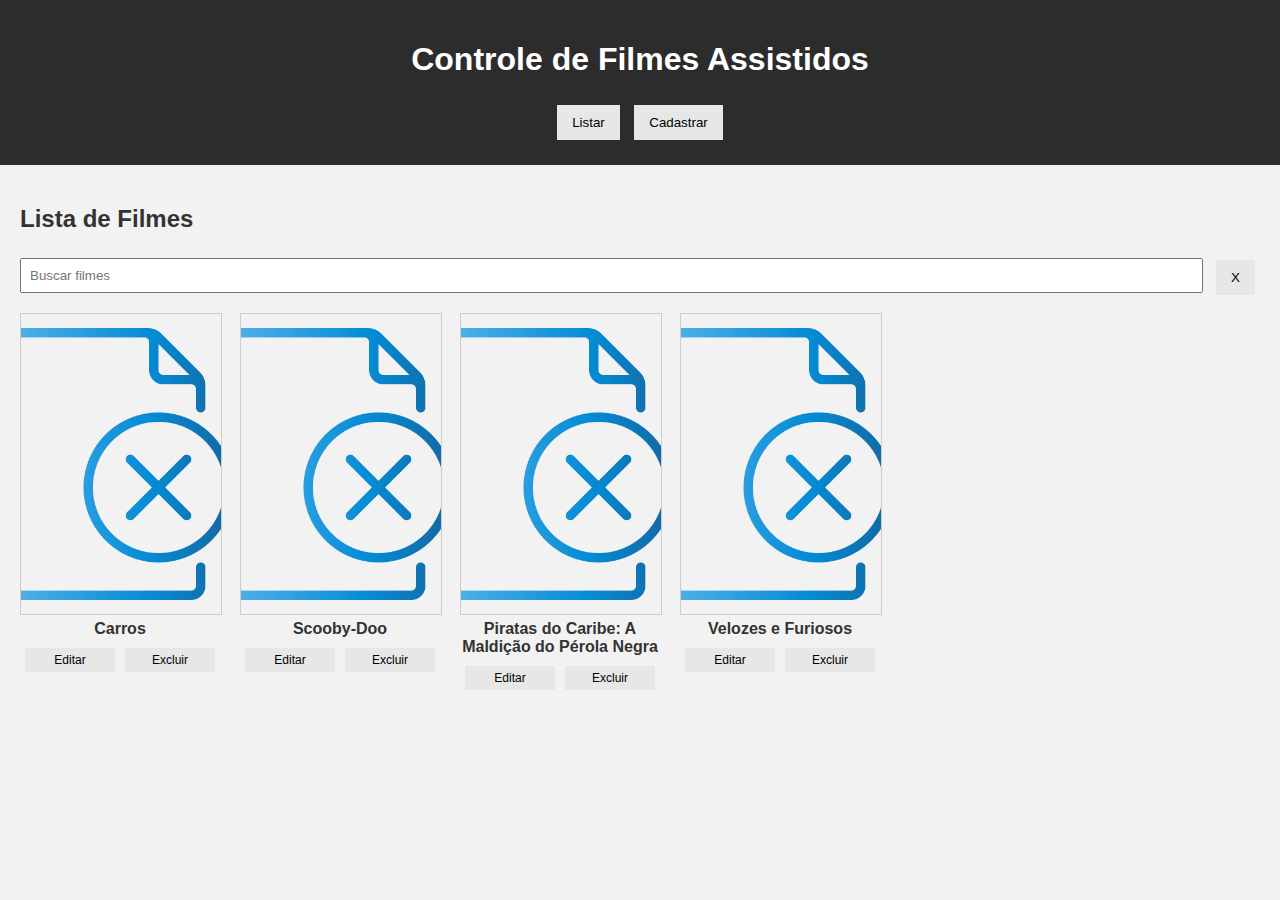
<file: docs/Index.html>
<!DOCTYPE html>
<html lang="pt-BR">
<head>
  <meta charset="UTF-8">
  <meta name="viewport" content="width=device-width, initial-scale=1.0">
  <title>Controle de Filmes Assistidos</title>
  <link rel="stylesheet" href="css/style.css">
</head>
<body onload="mostrarTela('listar')">
  <header>
    <h1>Controle de Filmes Assistidos</h1>
    <nav>
      <button onclick="mostrarTela('listar')">Listar</button>
      <button onclick="mostrarTela('cadastrar')">Cadastrar</button>
    </nav>
  </header>

  <main id="conteudo-principal">
  </main>

  <script src="js/script.js"></script>
</body>
</html>
</file>
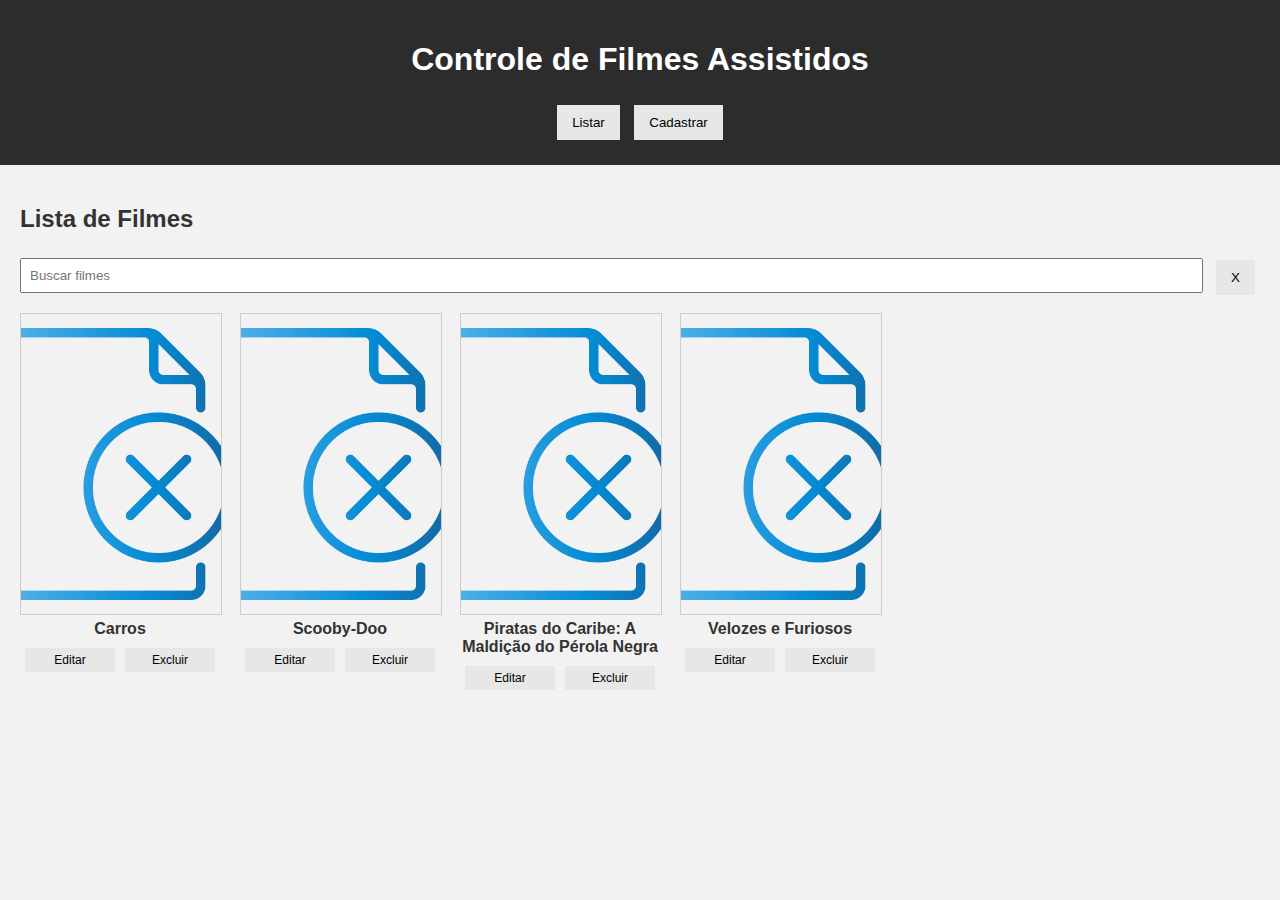
<file: docs/index.html>
<!DOCTYPE html>
<html lang="pt-BR">
<head>
  <meta charset="UTF-8">
  <meta name="viewport" content="width=device-width, initial-scale=1.0">
  <title>Controle de Filmes Assistidos</title>
  <link rel="stylesheet" href="css/style.css">
</head>
<body onload="mostrarTela('listar')">
  <header>
    <h1>Controle de Filmes Assistidos</h1>
    <nav>
      <button onclick="mostrarTela('listar')">Listar</button>
      <button onclick="mostrarTela('cadastrar')">Cadastrar</button>
    </nav>
  </header>

  <main id="conteudo-principal">
  </main>

  <script src="js/script.js"></script>
</body>
</html>
</file>
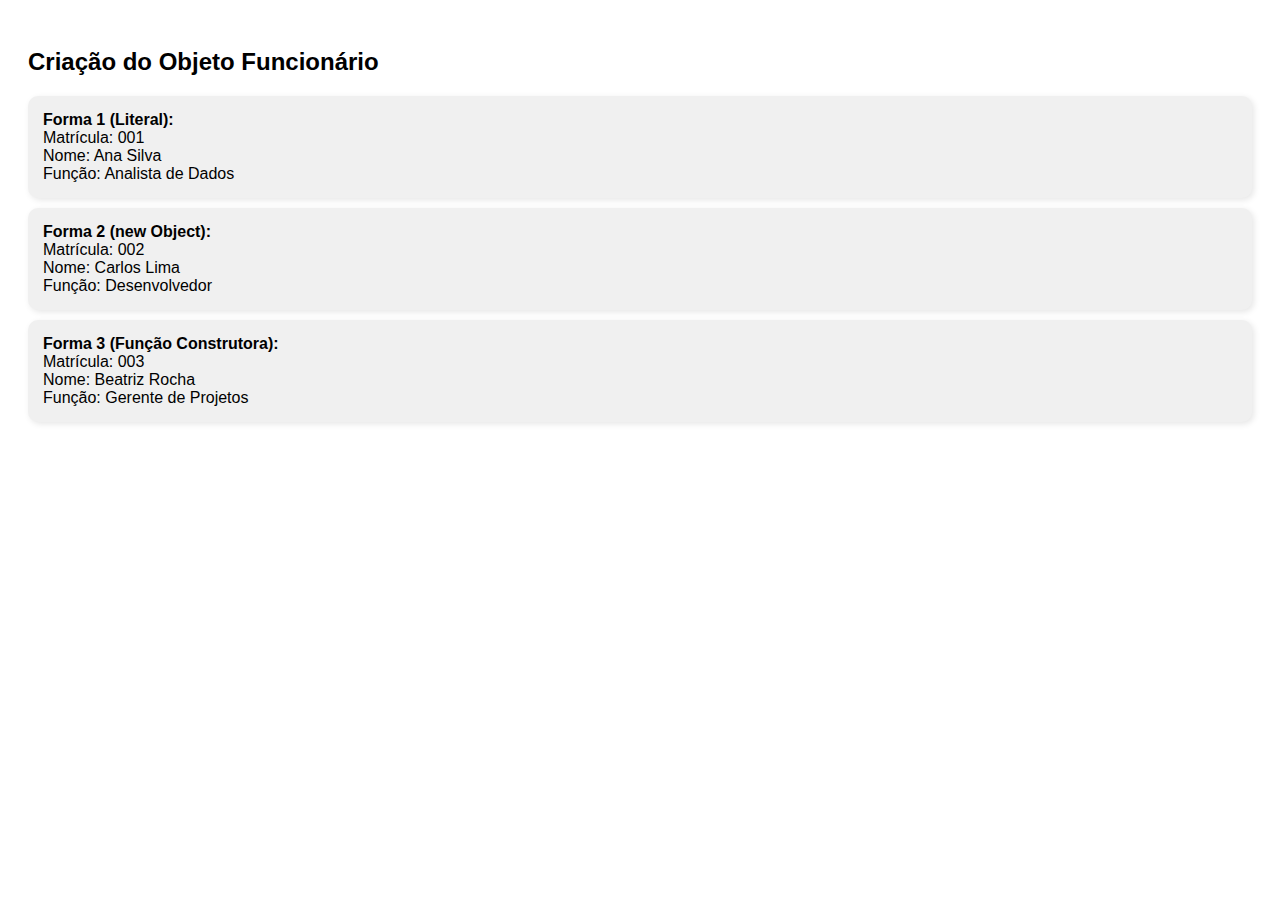
<file: Atividade11/Atividade11.html>
<!DOCTYPE html>
<html lang="pt-br">
<head>
  <meta charset="UTF-8">
  <title>Objeto Funcionário</title>
  <style>
    body {
      font-family: Arial, sans-serif;
      padding: 20px;
    }
    .card {
      background: #f0f0f0;
      padding: 15px;
      margin-bottom: 10px;
      border-radius: 10px;
      box-shadow: 2px 2px 6px rgba(0,0,0,0.1);
    }
  </style>
</head>
<body>

  <h2>Criação do Objeto Funcionário</h2>

  <div class="card" id="forma1"></div>
  <div class="card" id="forma2"></div>
  <div class="card" id="forma3"></div>

  <script>
    // Forma 1: Usando notação literal
    const funcionario1 = {
      matricula: '001',
      nome: 'Ana Silva',
      funcao: 'Analista de Dados'
    };

    document.getElementById("forma1").innerHTML = `
      <strong>Forma 1 (Literal):</strong><br>
      Matrícula: ${funcionario1.matricula}<br>
      Nome: ${funcionario1.nome}<br>
      Função: ${funcionario1.funcao}
    `;

    const funcionario2 = new Object();
    funcionario2.matricula = '002';
    funcionario2.nome = 'Carlos Lima';
    funcionario2.funcao = 'Desenvolvedor';

    document.getElementById("forma2").innerHTML = `
      <strong>Forma 2 (new Object):</strong><br>
      Matrícula: ${funcionario2.matricula}<br>
      Nome: ${funcionario2.nome}<br>
      Função: ${funcionario2.funcao}
    `;


    function Funcionario(matricula, nome, funcao) {
      this.matricula = matricula;
      this.nome = nome;
      this.funcao = funcao;
    }

    const funcionario3 = new Funcionario('003', 'Beatriz Rocha', 'Gerente de Projetos');

    document.getElementById("forma3").innerHTML = `
      <strong>Forma 3 (Função Construtora):</strong><br>
      Matrícula: ${funcionario3.matricula}<br>
      Nome: ${funcionario3.nome}<br>
      Função: ${funcionario3.funcao}
    `;
  </script>

</body>
</html>
</file>
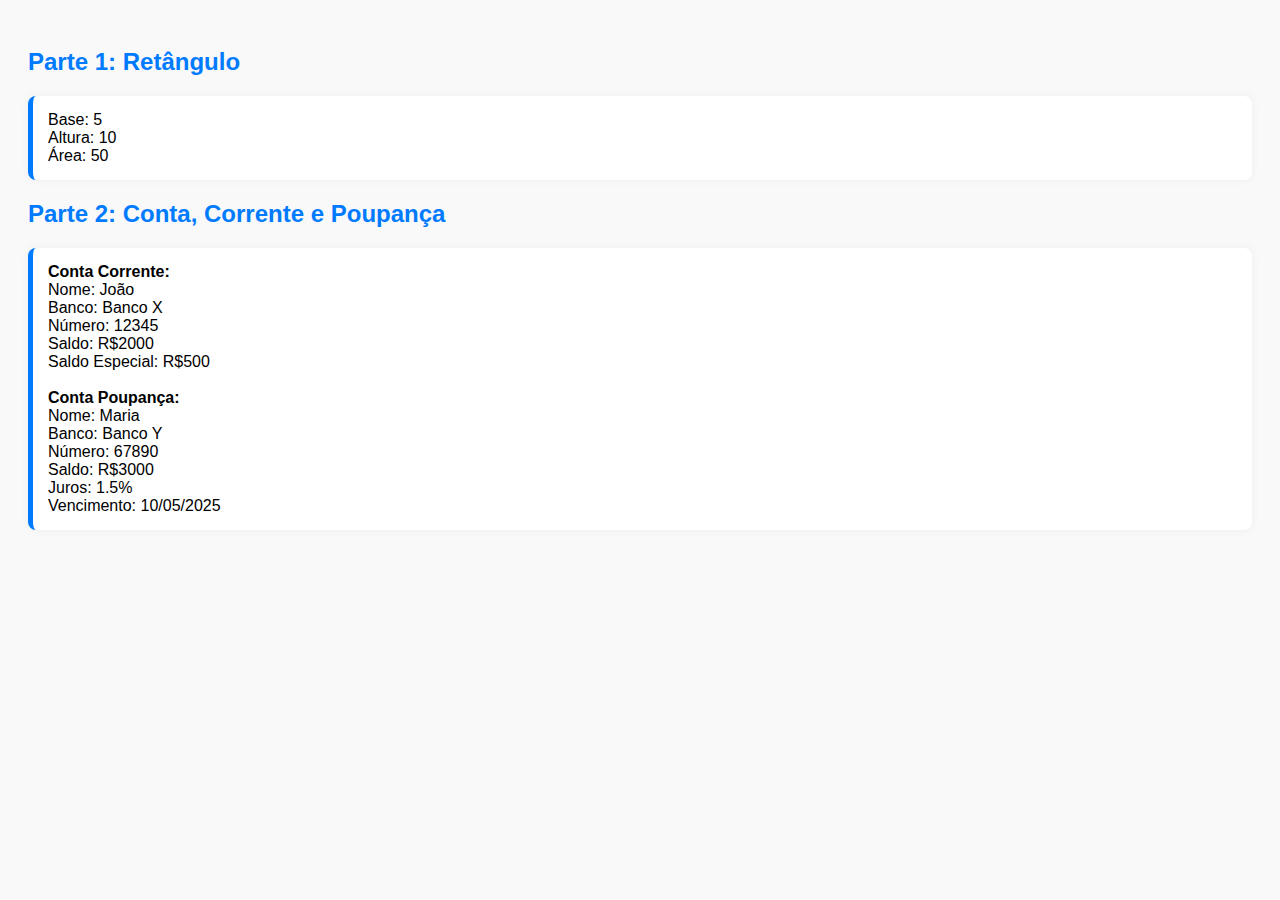
<file: Atividade12/Atividade12.html>
<!DOCTYPE html>
<html lang="pt-br">
<head>
  <meta charset="UTF-8">
  <title>Atividade PWEB</title>
  <style>
    body { font-family: Arial, sans-serif; padding: 20px; background: #f9f9f9; }
    .card {
      background: #fff;
      padding: 15px;
      margin-bottom: 20px;
      border-left: 5px solid #007BFF;
      border-radius: 8px;
      box-shadow: 0 0 10px rgba(0,0,0,0.05);
    }
    h2 { color: #007BFF; }
  </style>
</head>
<body>

  <h2>Parte 1: Retângulo</h2>
  <div class="card" id="retangulo"></div>

  <h2>Parte 2: Conta, Corrente e Poupança</h2>
  <div class="card" id="contas"></div>

  <script>

    function Retangulo(x, y) {
      this.base = x;
      this.altura = y;
      this.calcularArea = function() {
        return this.base * this.altura;
      }
    }

    const ret = new Retangulo(5, 10);
    document.getElementById("retangulo").innerHTML = `
      Base: ${ret.base} <br>
      Altura: ${ret.altura} <br>
      Área: ${ret.calcularArea()}
    `;

 
    class Conta {
      constructor(nome, banco, numero, saldo) {
        this._nome = nome;
        this._banco = banco;
        this._numero = numero;
        this._saldo = saldo;
      }

      get nome() { return this._nome; }
      set nome(n) { this._nome = n; }

      get banco() { return this._banco; }
      set banco(b) { this._banco = b; }

      get numero() { return this._numero; }
      set numero(n) { this._numero = n; }

      get saldo() { return this._saldo; }
      set saldo(s) { this._saldo = s; }

      mostrarDados() {
        return `
          Nome: ${this._nome}<br>
          Banco: ${this._banco}<br>
          Número: ${this._numero}<br>
          Saldo: R$${this._saldo}
        `;
      }
    }

    class Corrente extends Conta {
      constructor(nome, banco, numero, saldo, saldoEspecial) {
        super(nome, banco, numero, saldo);
        this._saldoEspecial = saldoEspecial;
      }

      get saldoEspecial() { return this._saldoEspecial; }
      set saldoEspecial(v) { this._saldoEspecial = v; }

      mostrarDados() {
        return super.mostrarDados() + `<br>Saldo Especial: R$${this._saldoEspecial}`;
      }
    }

    class Poupanca extends Conta {
      constructor(nome, banco, numero, saldo, juros, dataVencimento) {
        super(nome, banco, numero, saldo);
        this._juros = juros;
        this._dataVencimento = dataVencimento;
      }

      get juros() { return this._juros; }
      set juros(j) { this._juros = j; }

      get dataVencimento() { return this._dataVencimento; }
      set dataVencimento(d) { this._dataVencimento = d; }

      mostrarDados() {
        return super.mostrarDados() + `<br>Juros: ${this._juros}%<br>Vencimento: ${this._dataVencimento}`;
      }
    }

   
    const corrente = new Corrente("João", "Banco X", "12345", 2000, 500);
    const poupanca = new Poupanca("Maria", "Banco Y", "67890", 3000, 1.5, "10/05/2025");

    document.getElementById("contas").innerHTML = `
      <strong>Conta Corrente:</strong><br>${corrente.mostrarDados()}<br><br>
      <strong>Conta Poupança:</strong><br>${poupanca.mostrarDados()}
    `;
  </script>

</body>
</html>
</file>
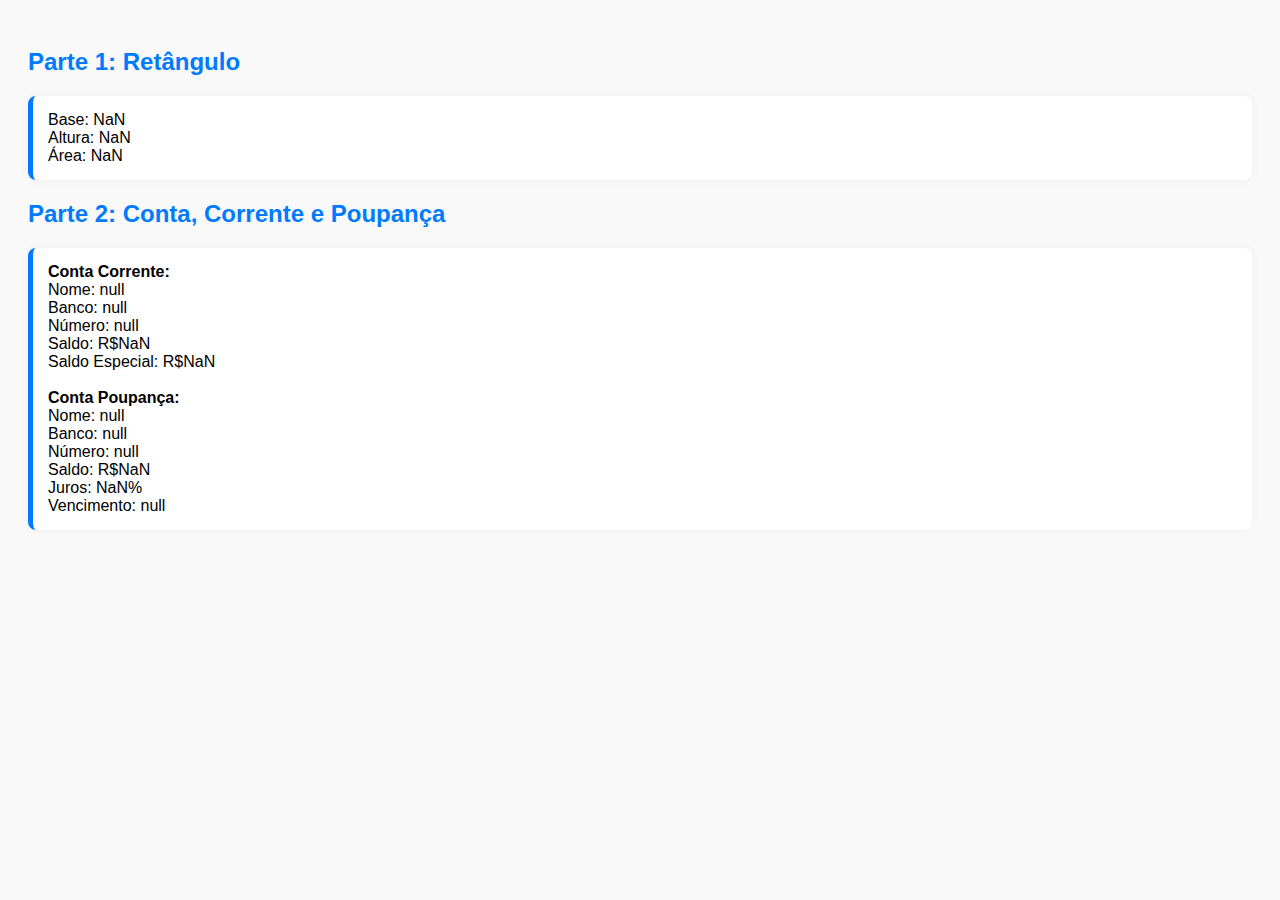
<file: Atividade12/teste.html>
<!DOCTYPE html>
<html lang="pt-br">
<head>
  <meta charset="UTF-8">
  <title>Atividade PWEB</title>
  <style>
    body { font-family: Arial, sans-serif; padding: 20px; background: #f9f9f9; }
    .card {
      background: #fff;
      padding: 15px;
      margin-bottom: 20px;
      border-left: 5px solid #007BFF;
      border-radius: 8px;
      box-shadow: 0 0 10px rgba(0,0,0,0.05);
    }
    h2 { color: #007BFF; }
  </style>
</head>
<body>

  <h2>Parte 1: Retângulo</h2>
  <div class="card" id="retangulo"></div>

  <h2>Parte 2: Conta, Corrente e Poupança</h2>
  <div class="card" id="contas"></div>

  <script>
    // === Parte 1: Retângulo ===
    function Retangulo(x, y) {
      this.base = x;
      this.altura = y;
      this.calcularArea = function() {
        return this.base * this.altura;
      }
    }

    let base = parseFloat(prompt("Digite a base do retângulo:"));
    let altura = parseFloat(prompt("Digite a altura do retângulo:"));

    const ret = new Retangulo(base, altura);
    document.getElementById("retangulo").innerHTML = `
      Base: ${ret.base} <br>
      Altura: ${ret.altura} <br>
      Área: ${ret.calcularArea()}
    `;

    // === Parte 2: Conta com herança ===
    class Conta {
      constructor(nome, banco, numero, saldo) {
        this._nome = nome;
        this._banco = banco;
        this._numero = numero;
        this._saldo = saldo;
      }

      get nome() { return this._nome; }
      set nome(n) { this._nome = n; }

      get banco() { return this._banco; }
      set banco(b) { this._banco = b; }

      get numero() { return this._numero; }
      set numero(n) { this._numero = n; }

      get saldo() { return this._saldo; }
      set saldo(s) { this._saldo = s; }

      mostrarDados() {
        return `
          Nome: ${this._nome}<br>
          Banco: ${this._banco}<br>
          Número: ${this._numero}<br>
          Saldo: R$${this._saldo}
        `;
      }
    }

    class Corrente extends Conta {
      constructor(nome, banco, numero, saldo, saldoEspecial) {
        super(nome, banco, numero, saldo);
        this._saldoEspecial = saldoEspecial;
      }

      get saldoEspecial() { return this._saldoEspecial; }
      set saldoEspecial(v) { this._saldoEspecial = v; }

      mostrarDados() {
        return super.mostrarDados() + `<br>Saldo Especial: R$${this._saldoEspecial}`;
      }
    }

    class Poupanca extends Conta {
      constructor(nome, banco, numero, saldo, juros, dataVencimento) {
        super(nome, banco, numero, saldo);
        this._juros = juros;
        this._dataVencimento = dataVencimento;
      }

      get juros() { return this._juros; }
      set juros(j) { this._juros = j; }

      get dataVencimento() { return this._dataVencimento; }
      set dataVencimento(d) { this._dataVencimento = d; }

      mostrarDados() {
        return super.mostrarDados() + `<br>Juros: ${this._juros}%<br>Vencimento: ${this._dataVencimento}`;
      }
    }

    // Dados via prompt para Corrente
    const nomeC = prompt("Digite o nome do correntista:");
    const bancoC = prompt("Digite o banco:");
    const numeroC = prompt("Digite o número da conta:");
    const saldoC = parseFloat(prompt("Digite o saldo da conta:"));
    const especial = parseFloat(prompt("Digite o saldo especial:"));
    const corrente = new Corrente(nomeC, bancoC, numeroC, saldoC, especial);

    // Dados via prompt para Poupança
    const nomeP = prompt("Digite o nome da poupanca:");
    const bancoP = prompt("Digite o banco:");
    const numeroP = prompt("Digite o número da conta:");
    const saldoP = parseFloat(prompt("Digite o saldo da conta:"));
    const juros = parseFloat(prompt("Digite o valor de juros:"));
    const vencimento = prompt("Digite a data de vencimento:");
    const poupanca = new Poupanca(nomeP, bancoP, numeroP, saldoP, juros, vencimento);

   
    document.getElementById("contas").innerHTML = `
      <strong>Conta Corrente:</strong><br>${corrente.mostrarDados()}<br><br>
      <strong>Conta Poupança:</strong><br>${poupanca.mostrarDados()}
    `;
  </script>

</body>
</html>
</file>
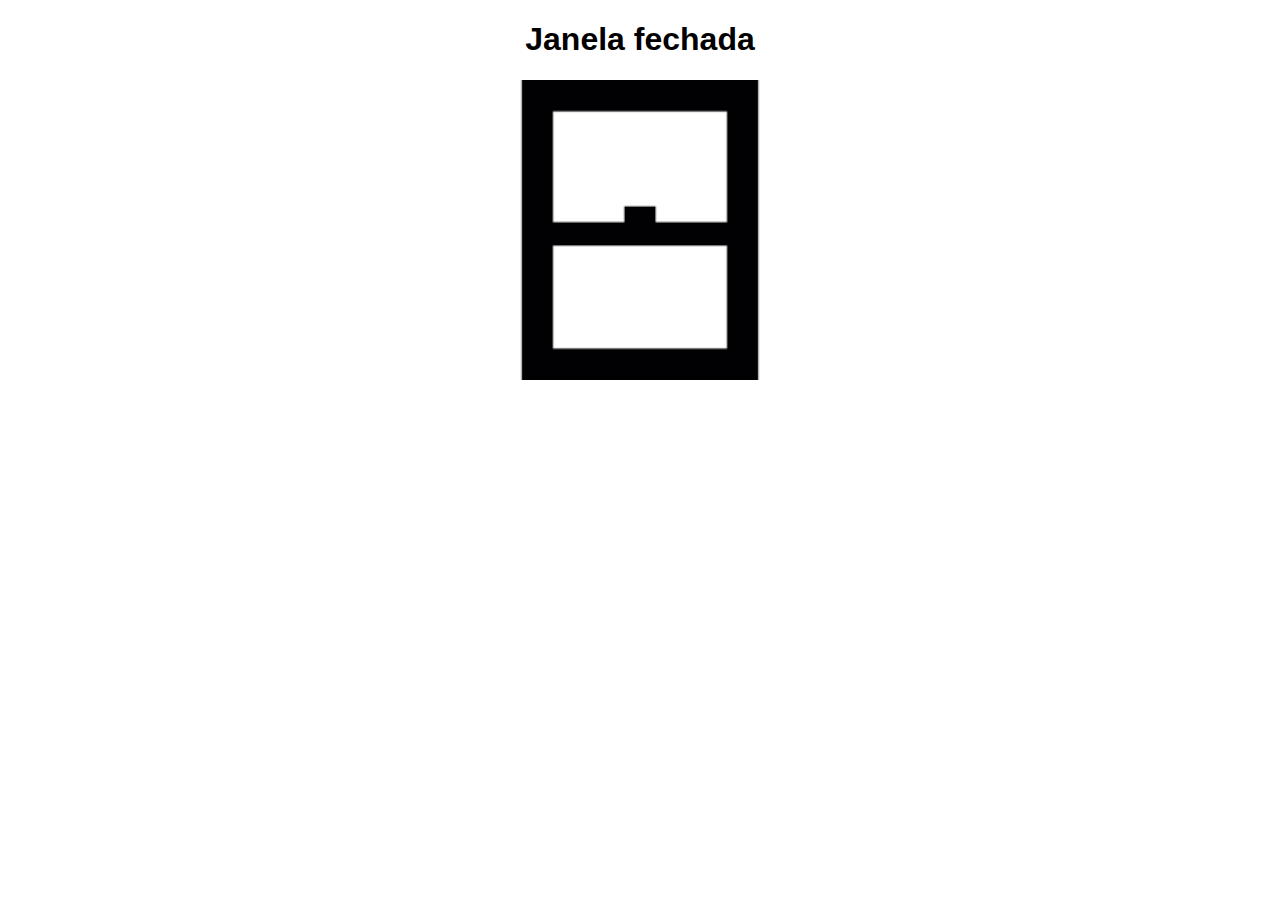
<file: Atividade13/Atividade13.html>
<!DOCTYPE html>
<html lang="pt-BR">
<head>
  <meta charset="UTF-8">
  <title>Janela Interativa</title>
  <style>
    body {
      text-align: center;
      font-family: Arial, sans-serif;
    }
    img {
      width: 300px;
      cursor: pointer;
    }
  </style>
</head>
<body>

  <h1 id="estado-janela">Janela fechada</h1>
  <img id="imagem-janela" src="janelafechada.png" alt="Janela">

  <script>
    const imagem = document.getElementById("imagem-janela");
    const titulo = document.getElementById("estado-janela");

    let quebrada = false;

    imagem.addEventListener("mouseover", () => {
      if (!quebrada) {
        imagem.src = "janelaaberta.png";
        titulo.textContent = "Janela aberta";
      }
    });

    imagem.addEventListener("mouseout", () => {
      if (!quebrada) {
        imagem.src = "janelafechada.png";
        titulo.textContent = "Janela fechada";
      }
    });

    imagem.addEventListener("click", () => {
      imagem.src = "janelaquebrada.png";
      titulo.textContent = "Janela quebrada";
      quebrada = true;
    });
  </script>

</body>
</html>
</file>
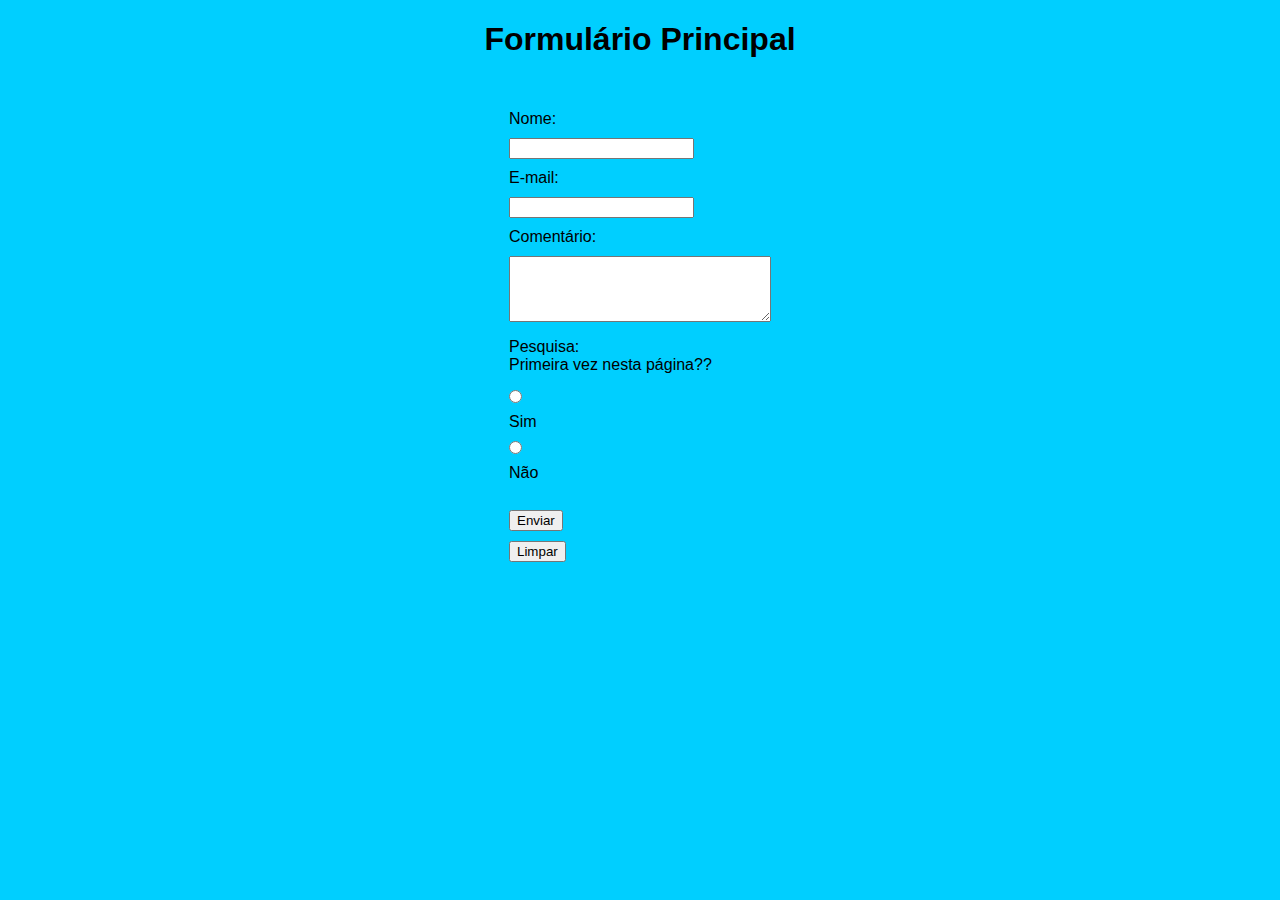
<file: Atividade15/Atividade15.html>
<!DOCTYPE html>
<html lang="pt-br">
<head>
  <meta charset="UTF-8">
  <title>Formulário Principal</title>
  <style>
    body {
      background-color: #00cfff;
      font-family: Arial, sans-serif;
      text-align: center;
    }
    form {
      display: inline-block;
      text-align: left;
      margin-top: 20px;
    }
    label, textarea, input {
      display: block;
      margin: 10px 0;
    }
  </style>
</head>
<body>
  <h1>Formulário Principal</h1>
  <form name="nomeform" onsubmit="return validar()">
    <label>Nome:</label>
    <input type="text" name="nome" />

    <label>E-mail:</label>
    <input type="email" name="email" />

    <label>Comentário:</label>
    <textarea name="comentario" rows="4" cols="30"></textarea>

    <p>Pesquisa:<br>Primeira vez nesta página??</p>
    <input type="radio" name="pesquisa" value="sim" /> Sim
    <input type="radio" name="pesquisa" value="nao" /> Não

    <br><br>
    <input type="submit" value="Enviar" />
    <input type="reset" value="Limpar" />
  </form>

  <script>
    function validar() {
      const elementos = document.nomeform.elements;
      const nome = elementos["nome"].value.trim();
      const email = elementos["email"].value.trim();
      const comentario = elementos["comentario"].value.trim();
      const pesquisa = elementos["pesquisa"].value;

      if (nome.length < 10) {
        alert("O nome deve ter pelo menos 10 caracteres.");
        return false;
      }

      if (comentario.length < 20) {
        alert("O comentário deve ter pelo menos 20 caracteres.");
        return false;
      }

      if (!email.includes("@")) {
        alert("Digite um e-mail válido.");
        return false;
      }

      if (!document.querySelector('input[name="pesquisa"]:checked')) {
        alert("Por favor, responda à pesquisa.");
        return false;
      } else {
        if (pesquisa === "nao") {
          alert("Que bom que você voltou a visitar esta página!");
        } else {
          alert("Volte sempre à esta página!");
        }
      }

      return true;
    }
  </script>
</body>
</html>
</file>
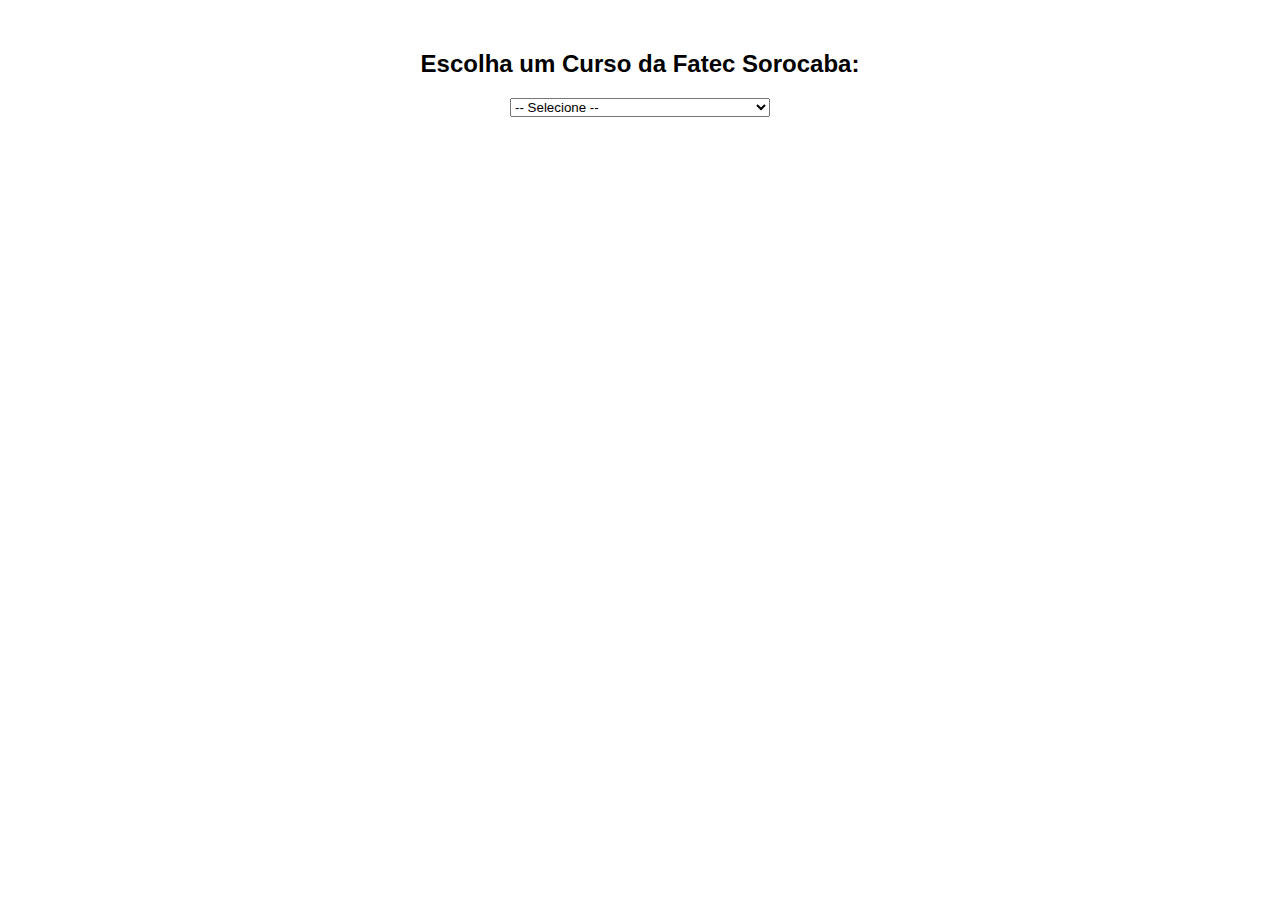
<file: Atividade16/Atividade16.html>
<!DOCTYPE html>
<html lang="pt-br">
<head>
  <meta charset="UTF-8">
  <title>Escolha um Curso - Fatec Sorocaba</title>
</head>
<body style="text-align: center; font-family: Arial, sans-serif; margin-top: 50px;">

  <h2>Escolha um Curso da Fatec Sorocaba:</h2>

  <select onchange="abrirCurso(this)" id="seletorCurso">
    <option value="">-- Selecione --</option>
    <option value="ads">Análise e Desenvolvimento de Sistemas</option>
    <option value="fm">Fabricação Mecânica</option>
    <option value="log">Logística</option>
    <option value="gep">Gestão Empresarial</option>
    <option value="proj">Projetos Mecânicos</option>
    <option value="manut">Manutenção Industrial</option>
  </select>

  <script>
    function abrirCurso(select) {
      const curso = select.value;

      if (!curso) return; // Não faz nada se for "-- Selecione --"

      let nomeCurso = select.options[select.selectedIndex].text;
      let confirmar = confirm(`Deseja abrir a página com informações sobre "${nomeCurso}"?`);

      if (confirmar) {
        let conteudo = "";

        switch (curso) {
          case "ads":
            conteudo = "<h2>ADS</h2><p>Curso voltado ao desenvolvimento de software, banco de dados, e sistemas web/mobile.</p>";
            break;
          case "fm":
            conteudo = "<h2>Fabricação Mecânica</h2><p>Foco em processos de fabricação e usinagem com alta precisão.</p>";
            break;
          case "log":
            conteudo = "<h2>Logística</h2><p>Curso focado em cadeias de suprimentos, transportes e gestão de estoques.</p>";
            break;
          case "gep":
            conteudo = "<h2>Gestão Empresarial</h2><p>Voltado à administração de empresas, marketing e finanças.</p>";
            break;
          case "proj":
            conteudo = "<h2>Projetos Mecânicos</h2><p>Curso que forma projetistas para o setor industrial mecânico.</p>";
            break;
          case "manut":
            conteudo = "<h2>Manutenção Industrial</h2><p>Foco em manutenção preditiva, corretiva e preventiva de máquinas.</p>";
            break;
        }

        const novaJanela = window.open("", "cursoJanela", "width=600,height=300");
        novaJanela.document.write(`
          <html>
            <head><title>${nomeCurso}</title></head>
            <body style="font-family: Arial; padding: 20px;">
              ${conteudo}
            </body>
          </html>
        `);
      }
    }
  </script>

</body>
</html>
</file>
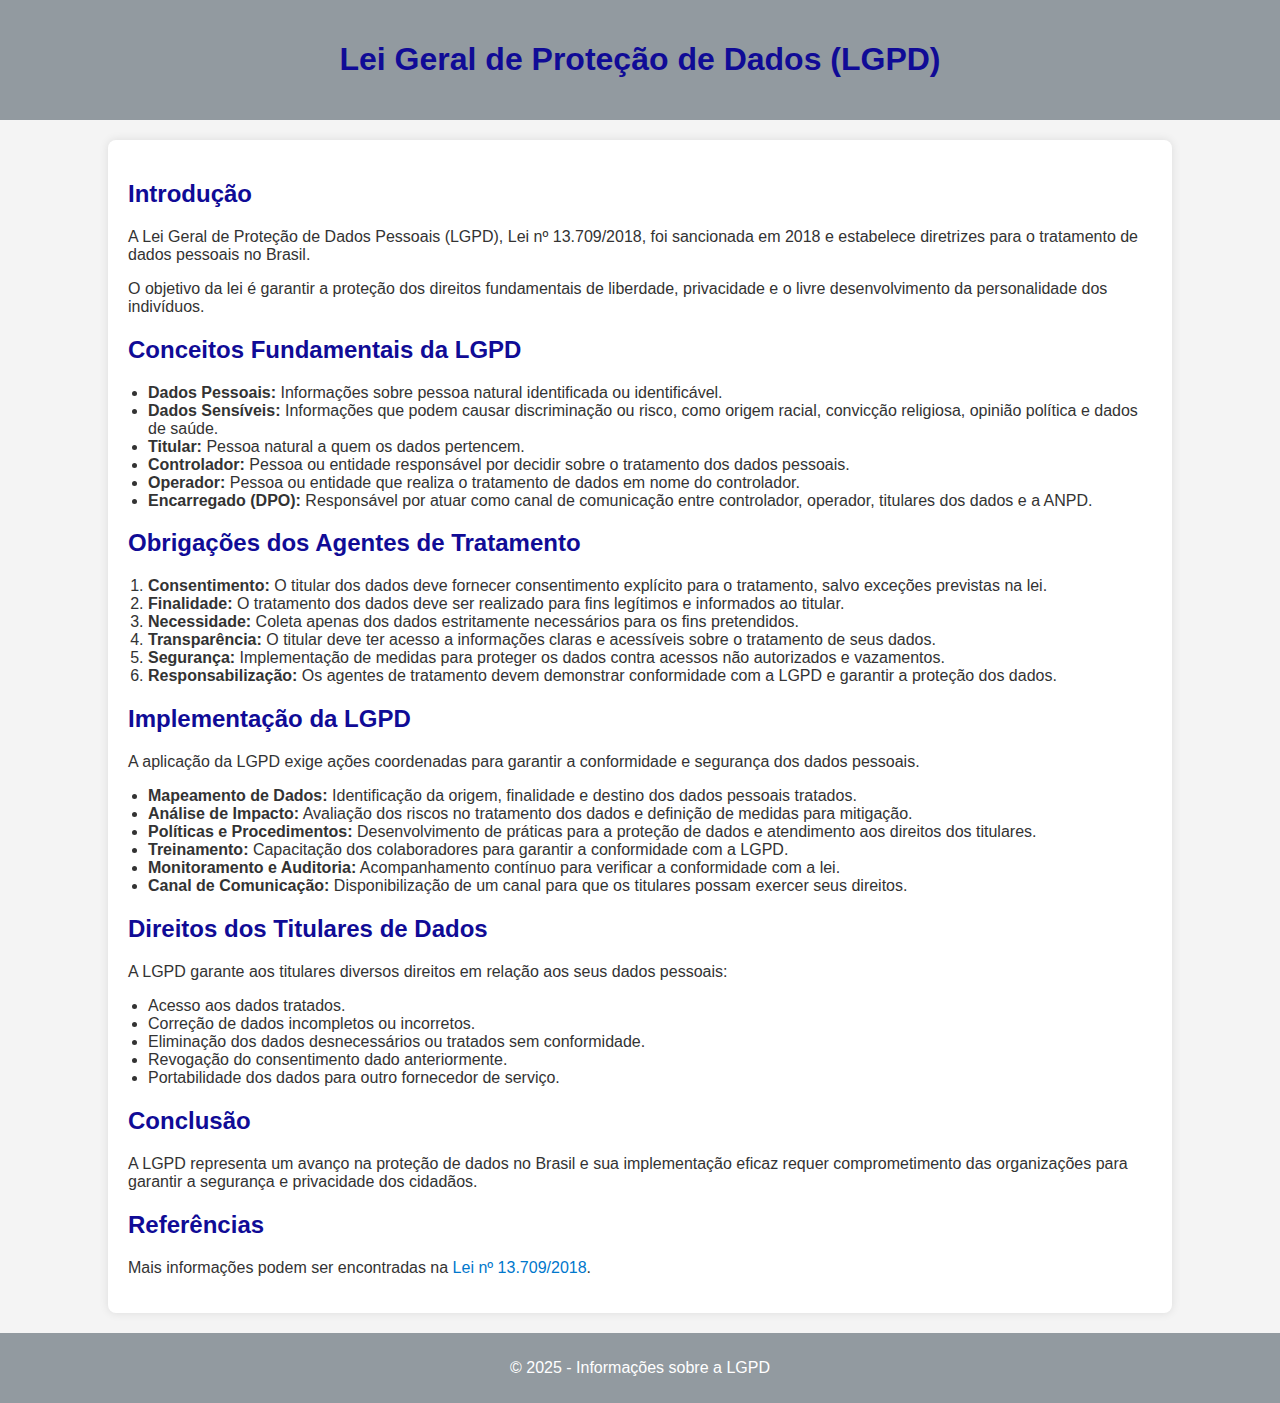
<file: Atividade3/Exercício3.html>
<!DOCTYPE html>
<html lang="pt-BR">
<head>
    <meta charset="UTF-8">
    <meta name="viewport" content="width=device-width, initial-scale=1.0">
    <title>LGPD - Lei Geral de Proteção de Dados</title>
    <link rel="stylesheet" href="Exercício3.css">
</head>
<body>
    <header>
        <h1>Lei Geral de Proteção de Dados (LGPD)</h1>
    </header>

    <main>
        <section>
            <h2>Introdução</h2>
            <p>A Lei Geral de Proteção de Dados Pessoais (LGPD), Lei nº 13.709/2018, foi sancionada em 2018 e estabelece diretrizes para o tratamento de dados pessoais no Brasil.</p>
            <p>O objetivo da lei é garantir a proteção dos direitos fundamentais de liberdade, privacidade e o livre desenvolvimento da personalidade dos indivíduos.</p>
        </section>

        <section>
            <h2>Conceitos Fundamentais da LGPD</h2>
            <ul>
                <li><strong>Dados Pessoais:</strong> Informações sobre pessoa natural identificada ou identificável.</li>
                <li><strong>Dados Sensíveis:</strong> Informações que podem causar discriminação ou risco, como origem racial, convicção religiosa, opinião política e dados de saúde.</li>
                <li><strong>Titular:</strong> Pessoa natural a quem os dados pertencem.</li>
                <li><strong>Controlador:</strong> Pessoa ou entidade responsável por decidir sobre o tratamento dos dados pessoais.</li>
                <li><strong>Operador:</strong> Pessoa ou entidade que realiza o tratamento de dados em nome do controlador.</li>
                <li><strong>Encarregado (DPO):</strong> Responsável por atuar como canal de comunicação entre controlador, operador, titulares dos dados e a ANPD.</li>
            </ul>
        </section>

        <section>
            <h2>Obrigações dos Agentes de Tratamento</h2>
            <ol>
                <li><strong>Consentimento:</strong> O titular dos dados deve fornecer consentimento explícito para o tratamento, salvo exceções previstas na lei.</li>
                <li><strong>Finalidade:</strong> O tratamento dos dados deve ser realizado para fins legítimos e informados ao titular.</li>
                <li><strong>Necessidade:</strong> Coleta apenas dos dados estritamente necessários para os fins pretendidos.</li>
                <li><strong>Transparência:</strong> O titular deve ter acesso a informações claras e acessíveis sobre o tratamento de seus dados.</li>
                <li><strong>Segurança:</strong> Implementação de medidas para proteger os dados contra acessos não autorizados e vazamentos.</li>
                <li><strong>Responsabilização:</strong> Os agentes de tratamento devem demonstrar conformidade com a LGPD e garantir a proteção dos dados.</li>
            </ol>
        </section>

        <section>
            <h2>Implementação da LGPD</h2>
            <p>A aplicação da LGPD exige ações coordenadas para garantir a conformidade e segurança dos dados pessoais.</p>
            <ul>
                <li><strong>Mapeamento de Dados:</strong> Identificação da origem, finalidade e destino dos dados pessoais tratados.</li>
                <li><strong>Análise de Impacto:</strong> Avaliação dos riscos no tratamento dos dados e definição de medidas para mitigação.</li>
                <li><strong>Políticas e Procedimentos:</strong> Desenvolvimento de práticas para a proteção de dados e atendimento aos direitos dos titulares.</li>
                <li><strong>Treinamento:</strong> Capacitação dos colaboradores para garantir a conformidade com a LGPD.</li>
                <li><strong>Monitoramento e Auditoria:</strong> Acompanhamento contínuo para verificar a conformidade com a lei.</li>
                <li><strong>Canal de Comunicação:</strong> Disponibilização de um canal para que os titulares possam exercer seus direitos.</li>
            </ul>
        </section>

        <section>
            <h2>Direitos dos Titulares de Dados</h2>
            <p>A LGPD garante aos titulares diversos direitos em relação aos seus dados pessoais:</p>
            <ul>
                <li>Acesso aos dados tratados.</li>
                <li>Correção de dados incompletos ou incorretos.</li>
                <li>Eliminação dos dados desnecessários ou tratados sem conformidade.</li>
                <li>Revogação do consentimento dado anteriormente.</li>
                <li>Portabilidade dos dados para outro fornecedor de serviço.</li>
            </ul>
        </section>

        <section>
            <h2>Conclusão</h2>
            <p>A LGPD representa um avanço na proteção de dados no Brasil e sua implementação eficaz requer comprometimento das organizações para garantir a segurança e privacidade dos cidadãos.</p>
        </section>

        <section>
            <h2>Referências</h2>
            <p>Mais informações podem ser encontradas na 
                <a href="https://www.planalto.gov.br/ccivil_03/_ato2015-2018/2018/lei/l13709.htm" 
                target="_blank">Lei nº 13.709/2018</a>.</p>
        </section>
    </main>

    <footer>
        <p>&copy; 2025 - Informações sobre a LGPD</p>
    </footer>
</body>
</html>
</file>
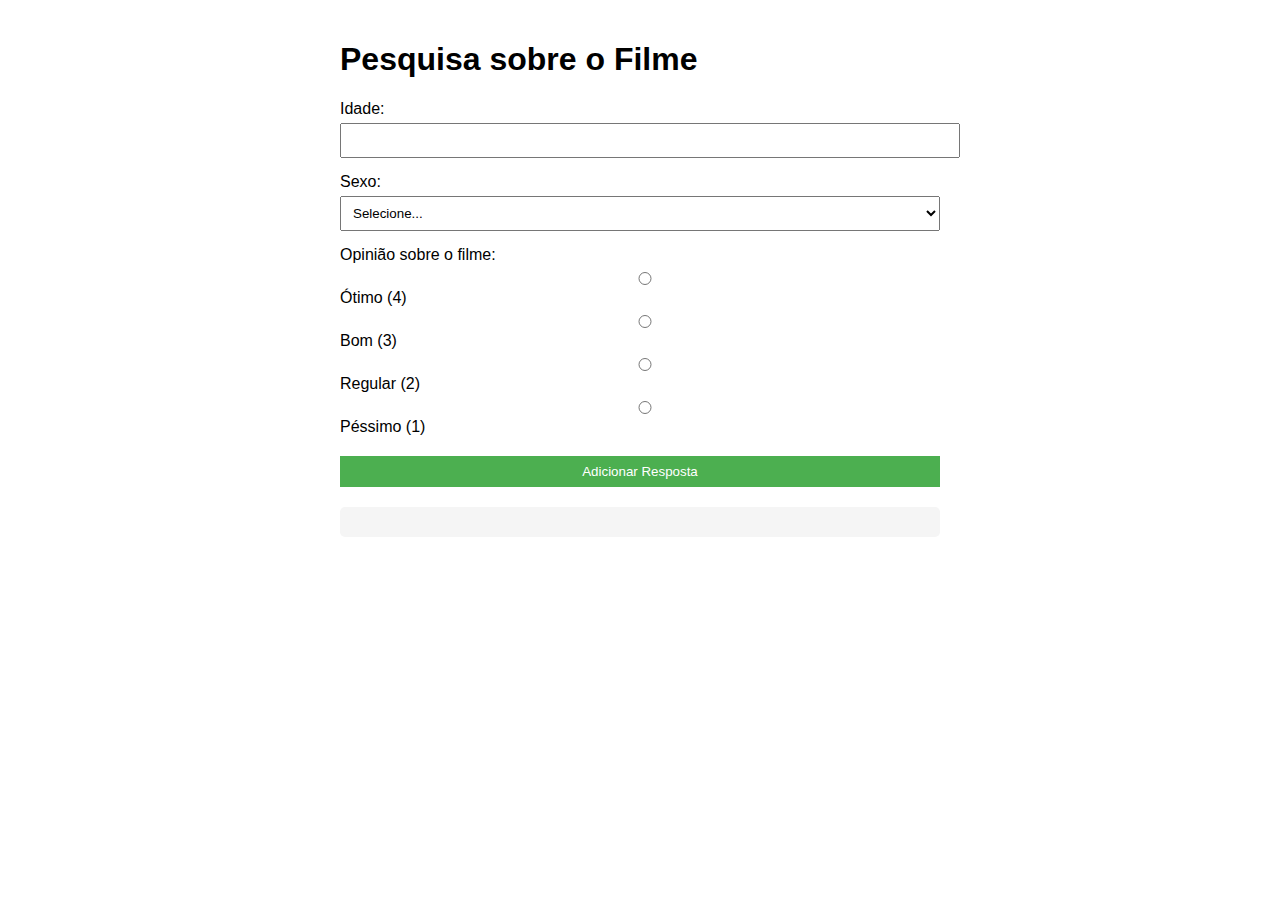
<file: Atividade8/Atividade 8.html>
<!DOCTYPE html>
<html lang="pt-BR">
<head>
    <meta charset="UTF-8">
    <meta name="viewport" content="width=device-width, initial-scale=1.0">
    <title>Pesquisa de Filme</title>
    <style>
        body { font-family: Arial, sans-serif; max-width: 600px; margin: 0 auto; padding: 20px; }
        form { display: grid; gap: 15px; }
        label { display: block; margin-bottom: 5px; }
        input, select, button { padding: 8px; width: 100%; }
        button { background-color: #4CAF50; color: white; border: none; cursor: pointer; }
        #resultados { margin-top: 20px; padding: 15px; background-color: #f5f5f5; border-radius: 5px; }
    </style>
</head>
<body>
    <h1>Pesquisa sobre o Filme</h1>
   
    <form id="pesquisaForm">
        <div>
            <label for="idade">Idade:</label>
            <input type="number" id="idade" min="1" max="120" required>
        </div>
       
        <div>
            <label for="sexo">Sexo:</label>
            <select id="sexo" required>
                <option value="">Selecione...</option>
                <option value="feminino">Feminino</option>
                <option value="masculino">Masculino</option>
                <option value="outros">Outros</option>
            </select>
        </div>
       
        <div>
            <label>Opinião sobre o filme:</label>
            <div>
                <input type="radio" id="otimo" name="opiniao" value="4" required>
                <label for="otimo">Ótimo (4)</label>
            </div>
            <div>
                <input type="radio" id="bom" name="opiniao" value="3">
                <label for="bom">Bom (3)</label>
            </div>
            <div>
                <input type="radio" id="regular" name="opiniao" value="2">
                <label for="regular">Regular (2)</label>
            </div>
            <div>
                <input type="radio" id="pessimo" name="opiniao" value="1">
                <label for="pessimo">Péssimo (1)</label>
            </div>
        </div>
       
        <button type="submit">Adicionar Resposta</button>
    </form>
   
    <button id="calcularBtn" style="display: none;">Calcular Estatísticas</button>
   
    <div id="resultados"></div>
 
    <script>
        // Implementação da classe PesquisaFilme aqui...
        const pesquisa = new PesquisaFilme();
        const form = document.getElementById('pesquisaForm');
        const calcularBtn = document.getElementById('calcularBtn');
        const resultadosDiv = document.getElementById('resultados');
        let contadorParticipantes = 0;
        const TOTAL_PARTICIPANTES = 45;
 
        form.addEventListener('submit', function(e) {
            e.preventDefault();
           
            const idade = parseInt(document.getElementById('idade').value);
            const sexo = document.getElementById('sexo').value;
            const opiniao = parseInt(document.querySelector('input[name="opiniao"]:checked').value);
           
            try {
                pesquisa.adicionarParticipante(idade, sexo, opiniao);
                contadorParticipantes++;
               
                // Limpa o formulário
                form.reset();
               
                // Atualiza mensagem
                resultadosDiv.innerHTML = `Resposta registrada! (${contadorParticipantes}/${TOTAL_PARTICIPANTES})`;
               
                // Mostra botão de calcular quando atingir 45 participantes
                if (contadorParticipantes >= TOTAL_PARTICIPANTES) {
                    calcularBtn.style.display = 'block';
                    resultadosDiv.innerHTML += '<br>Pesquisa completa! Clique em "Calcular Estatísticas" para ver os resultados.';
                    form.style.display = 'none';
                }
            } catch (error) {
                resultadosDiv.innerHTML = `Erro: ${error.message}`;
            }
        });
 
        calcularBtn.addEventListener('click', function() {
            try {
                const estatisticas = pesquisa.calcularEstatisticas();
               
                let html = '<h2>Resultados da Pesquisa</h2>';
                html += `<p><strong>Média de idade:</strong> ${estatisticas.mediaIdade} anos</p>`;
                html += `<p><strong>Idade da pessoa mais velha:</strong> ${estatisticas.idadeMaisVelha} anos</p>`;
                html += `<p><strong>Idade da pessoa mais nova:</strong> ${estatisticas.idadeMaisNova} anos</p>`;
                html += `<p><strong>Quantidade de "péssimo":</strong> ${estatisticas.totalPessimo}</p>`;
                html += `<p><strong>Porcentagem de "ótimo" e "bom":</strong> ${estatisticas.porcentagemOtimoBom}</p>`;
                html += '<p><strong>Distribuição por sexo:</strong></p>';
                html += `<ul>
                    <li>Feminino: ${estatisticas.contagemSexo.feminino}</li>
                    <li>Masculino: ${estatisticas.contagemSexo.masculino}</li>
                    <li>Outros: ${estatisticas.contagemSexo.outros}</li>
                </ul>`;
               
                resultadosDiv.innerHTML = html;
                calcularBtn.style.display = 'none';
            } catch (error) {
                resultadosDiv.innerHTML = `Erro: ${error.message}`;
            }
        });
    </script>
</body>
</html>
</file>
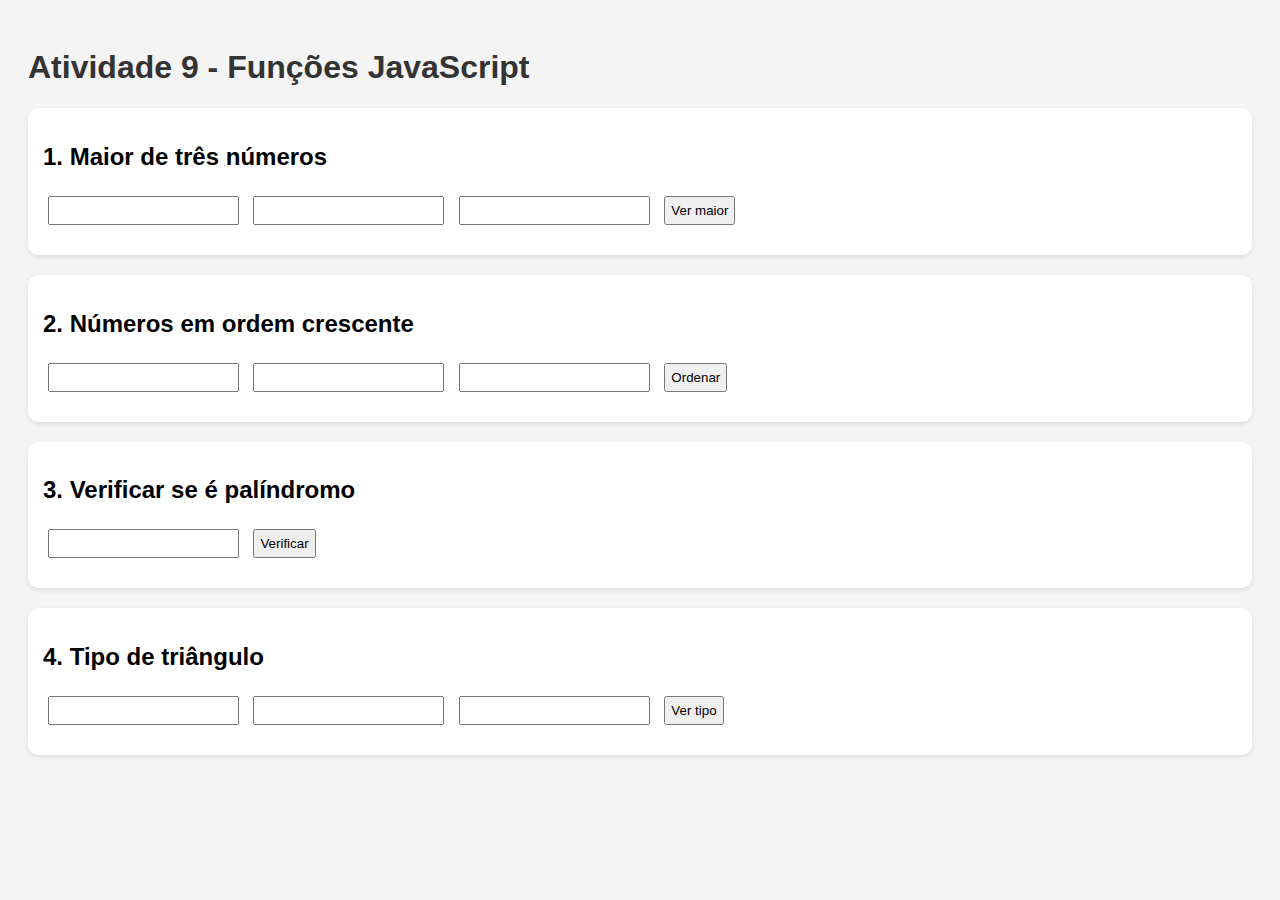
<file: Atividade9/atividade 9.html>
<!DOCTYPE html>
<html lang="pt-br">
<head>
  <meta charset="UTF-8">
  <title>Atividade 9 - Funções JS</title>
  <style>
    body {
      font-family: Arial, sans-serif;
      background: #f4f4f4;
      padding: 20px;
    }
    h1 {
      color: #333;
    }
    section {
      background: #fff;
      padding: 15px;
      margin-bottom: 20px;
      border-radius: 10px;
      box-shadow: 0 2px 5px rgba(0,0,0,0.1);
    }
    input, button {
      padding: 5px;
      margin: 5px;
    }
    .resultado {
      margin-top: 10px;
      font-weight: bold;
    }
  </style>
</head>
<body>

  <h1>Atividade 9 - Funções JavaScript</h1>

  <!-- Função 1 -->
  <section>
    <h2>1. Maior de três números</h2>
    <input type="number" id="n1">
    <input type="number" id="n2">
    <input type="number" id="n3">
    <button onclick="maiorNumero()">Ver maior</button>
    <div class="resultado" id="res1"></div>
  </section>

  <!-- Função 2 -->
  <section>
    <h2>2. Números em ordem crescente</h2>
    <input type="number" id="ord1">
    <input type="number" id="ord2">
    <input type="number" id="ord3">
    <button onclick="ordenar()">Ordenar</button>
    <div class="resultado" id="res2"></div>
  </section>

  <!-- Função 3 -->
  <section>
    <h2>3. Verificar se é palíndromo</h2>
    <input type="text" id="texto">
    <button onclick="verificarPalindromo()">Verificar</button>
    <div class="resultado" id="res3"></div>
  </section>

  <!-- Função 4 -->
  <section>
    <h2>4. Tipo de triângulo</h2>
    <input type="number" id="l1">
    <input type="number" id="l2">
    <input type="number" id="l3">
    <button onclick="verificarTriangulo()">Ver tipo</button>
    <div class="resultado" id="res4"></div>
  </section>

  <script>
    // 1. Maior de três números
    function maiorNumero() {
      let a = Number(document.getElementById("n1").value);
      let b = Number(document.getElementById("n2").value);
      let c = Number(document.getElementById("n3").value);
      let maior = Math.max(a, b, c);
      document.getElementById("res1").innerText = `Maior número: ${maior}`;
    }

    //
</file>
<file: docs/css/style.css>
body {
  margin: 0;
  font-family: Arial, sans-serif;
  background-color: #f2f2f2;
  color: #333;
}

header {
  background-color: #2c2c2c;
  padding: 20px;
  text-align: center;
  color: white;
}

nav {
  margin-top: 10px;
}

button {
  margin: 5px;
  padding: 10px 15px;
  background-color: #e7e7e7;
  color: rgb(0, 0, 0);
  border: none;
  cursor: pointer;
}

button:hover {
  background-color: #646864;
}

main {
  padding: 20px;
}

table {
  width: 100%;
  border-collapse: collapse;
  margin-top: 20px;
}

th, td {
  padding: 10px;
  border: 1px solid #ccc;
}

input[type="text"], input[type="number"] {
  width: 100%;
  padding: 8px;
  margin-top: 5px;
  margin-bottom: 10px;
  box-sizing: border-box;
}

#listaFilmes {
  display: flex;
  flex-wrap: wrap;
  gap: 20px;
}

.filme-item {
  width: 200px;
}

.filme-imagem {
  width: 100%;
  height: 250px;
  object-fit: cover;
  cursor: pointer;
  border: 1px solid #ccc;
}

.filme-titulo {
  margin-top: 5px;
  text-align: center;
}

.filme-acoes {
  display: flex;
  justify-content: space-between;
  margin-top: 5px;
}

.filme-acoes button {
  width: 48%;
  padding: 5px;
  font-size: 12px;
}

.filme-imagem-container {
  width: 200px;
  height: 300px;
  overflow: hidden;
  display: flex;
  align-items: center;
  justify-content: center;
  border: 1px solid #ccc;
}

.filme-imagem {
  width: 100%;
  height: 100%;
  object-fit: cover;
}

input[type="url"] {
  width: 100%;
  padding: 8px;
  margin-top: 5px;
  margin-bottom: 10px;
  box-sizing: border-box;
}
</file>
<file: Atividade3/Exercício3.css>
body {
    font-family: Arial, sans-serif;
    margin: 0;
    padding: 0;
    background-color: #f4f4f4;
    color: #333;
}

header {
    background-color: #929aa0;
    color: white;
    text-align: center;
    padding: 20px;
}

main {
    width: 80%;
    margin: 20px auto;
    padding: 20px;
    background-color: white;
    border-radius: 8px;
    box-shadow: 0px 0px 10px rgba(0, 0, 0, 0.1);
}

h1, h2 {
    color: #100b96;
}

ul, ol {
    padding-left: 20px;
}

a {
    color: #0077cc;
    text-decoration: none;
}

a:hover {
    text-decoration: underline;
}

footer {
    text-align: center;
    padding: 10px;
    background-color: #929aa0;
    color: white;
    margin-top: 20px;
}
</file>
